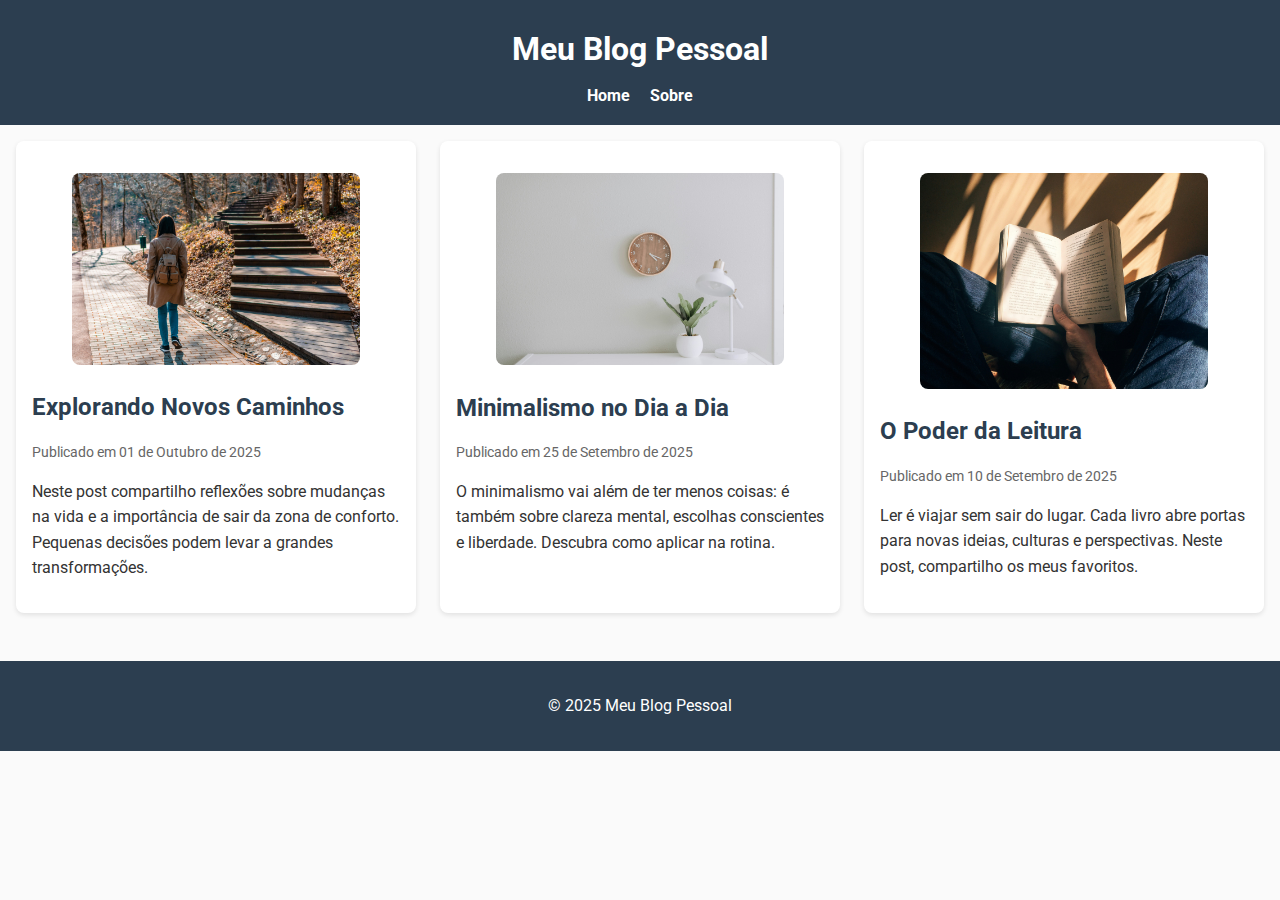
<file: index.html>
<!DOCTYPE html>
<html lang="pt-BR">
<head>
  <meta charset="UTF-8">
  <meta name="viewport" content="width=device-width, initial-scale=1.0">
  <title>Meu Blog Pessoal</title>
  <link href="https://fonts.googleapis.com/css2?family=Roboto:wght@400;700&display=swap" rel="stylesheet">
  <link rel="stylesheet" href="css/styles.css">
</head>
<body>
  <header class="site-header">
    <h1>Meu Blog Pessoal</h1>
    <nav class="site-nav">
      <ul>
        <li><a href="index.html">Home</a></li>
        <li><a href="#">Sobre</a></li>
      </ul>
    </nav>
  </header>
  <!-- ...cabeçalho igual... -->
<main>
  <section class="post-list">
    <!-- Post 1 -->
    <article class="post-card">
      <figure>
        <img src="assets/images/post1.jpg" alt="Imagem de capa do primeiro post">
      </figure>
      <h2><a href="post1.html">Explorando Novos Caminhos</a></h2>
      <p class="post-date">Publicado em 01 de Outubro de 2025</p>
      <p class="post-summary">
        Neste post compartilho reflexões sobre mudanças na vida e a importância de sair da zona de conforto. 
        Pequenas decisões podem levar a grandes transformações.
      </p>
    </article>

    <!-- Post 2 -->
    <article class="post-card">
      <figure>
        <img src="assets/images/post2.jpg" alt="Imagem de capa do segundo post">
      </figure>
      <h2><a href="post2.html">Minimalismo no Dia a Dia</a></h2>
      <p class="post-date">Publicado em 25 de Setembro de 2025</p>
      <p class="post-summary">
        O minimalismo vai além de ter menos coisas: é também sobre clareza mental, escolhas conscientes e liberdade. 
        Descubra como aplicar na rotina.
      </p>
    </article>

    <!-- Post 3 -->
    <article class="post-card">
      <figure>
        <img src="assets/images/post3.jpg" alt="Imagem de capa do terceiro post">
      </figure>
      <h2><a href="post3.html">O Poder da Leitura</a></h2>
      <p class="post-date">Publicado em 10 de Setembro de 2025</p>
      <p class="post-summary">
        Ler é viajar sem sair do lugar. Cada livro abre portas para novas ideias, culturas e perspectivas. 
        Neste post, compartilho os meus favoritos.
      </p>
    </article>
  </section>
</main>
<!-- ...rodapé igual... -->

  <footer class="site-footer">
    <p>&copy; 2025 Meu Blog Pessoal</p>
  </footer>
</body>
</html>
</file>
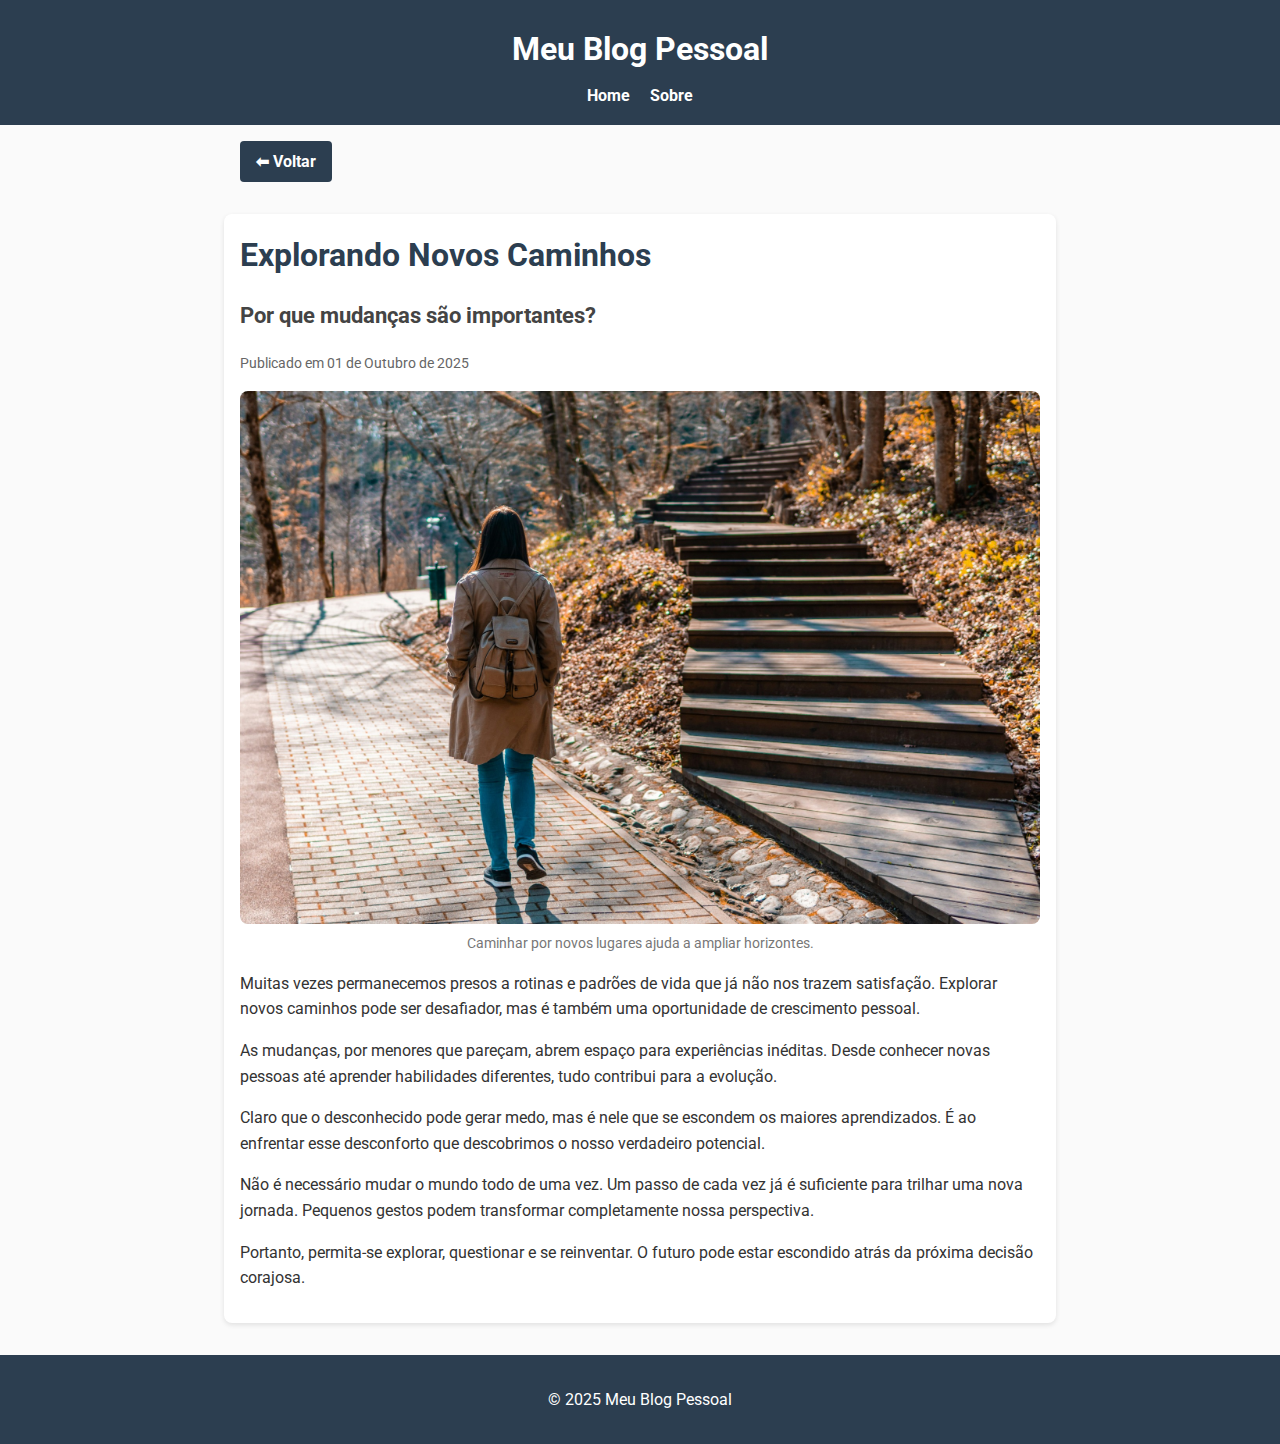
<file: post1.html>
<!DOCTYPE html>
<html lang="pt-BR">
<head>
  <meta charset="UTF-8">
  <meta name="viewport" content="width=device-width, initial-scale=1.0">
  <title>Post - Explorando Novos Caminhos</title>
  <link href="https://fonts.googleapis.com/css2?family=Roboto:wght@400;700&display=swap" rel="stylesheet">
  <link rel="stylesheet" href="css/styles.css">
</head>
<body>
  <header class="site-header">
    <h1>Meu Blog Pessoal</h1>
    <nav class="site-nav">
      <ul>
        <li><a href="index.html">Home</a></li>
        <li><a href="#">Sobre</a></li>
      </ul>
    </nav>
  </header>
  <main>
    <div style="max-width:800px;margin:1rem auto;"><a href="index.html" class="btn-voltar">⬅ Voltar</a></div>
    <article class="post-content">
      <h1>Explorando Novos Caminhos</h1>
      <h2>Por que mudanças são importantes?</h2>
      <p class="post-date">Publicado em 01 de Outubro de 2025</p>
      <figure>
        <img src="assets/images/post1.jpg" alt="Pessoa caminhando em uma trilha cercada de natureza">
        <figcaption>Caminhar por novos lugares ajuda a ampliar horizontes.</figcaption>
      </figure>
      <p>Muitas vezes permanecemos presos a rotinas e padrões de vida que já não nos trazem satisfação. 
      Explorar novos caminhos pode ser desafiador, mas é também uma oportunidade de crescimento pessoal.</p>
      <p>As mudanças, por menores que pareçam, abrem espaço para experiências inéditas. 
      Desde conhecer novas pessoas até aprender habilidades diferentes, tudo contribui para a evolução.</p>
      <p>Claro que o desconhecido pode gerar medo, mas é nele que se escondem os maiores aprendizados. 
      É ao enfrentar esse desconforto que descobrimos o nosso verdadeiro potencial.</p>
      <p>Não é necessário mudar o mundo todo de uma vez. Um passo de cada vez já é suficiente para trilhar uma nova jornada. 
      Pequenos gestos podem transformar completamente nossa perspectiva.</p>
      <p>Portanto, permita-se explorar, questionar e se reinventar. 
      O futuro pode estar escondido atrás da próxima decisão corajosa.</p>
    </article>
  </main>
  <footer class="site-footer">
    <p>&copy; 2025 Meu Blog Pessoal</p>
  </footer>
</body>
</html>
</file>
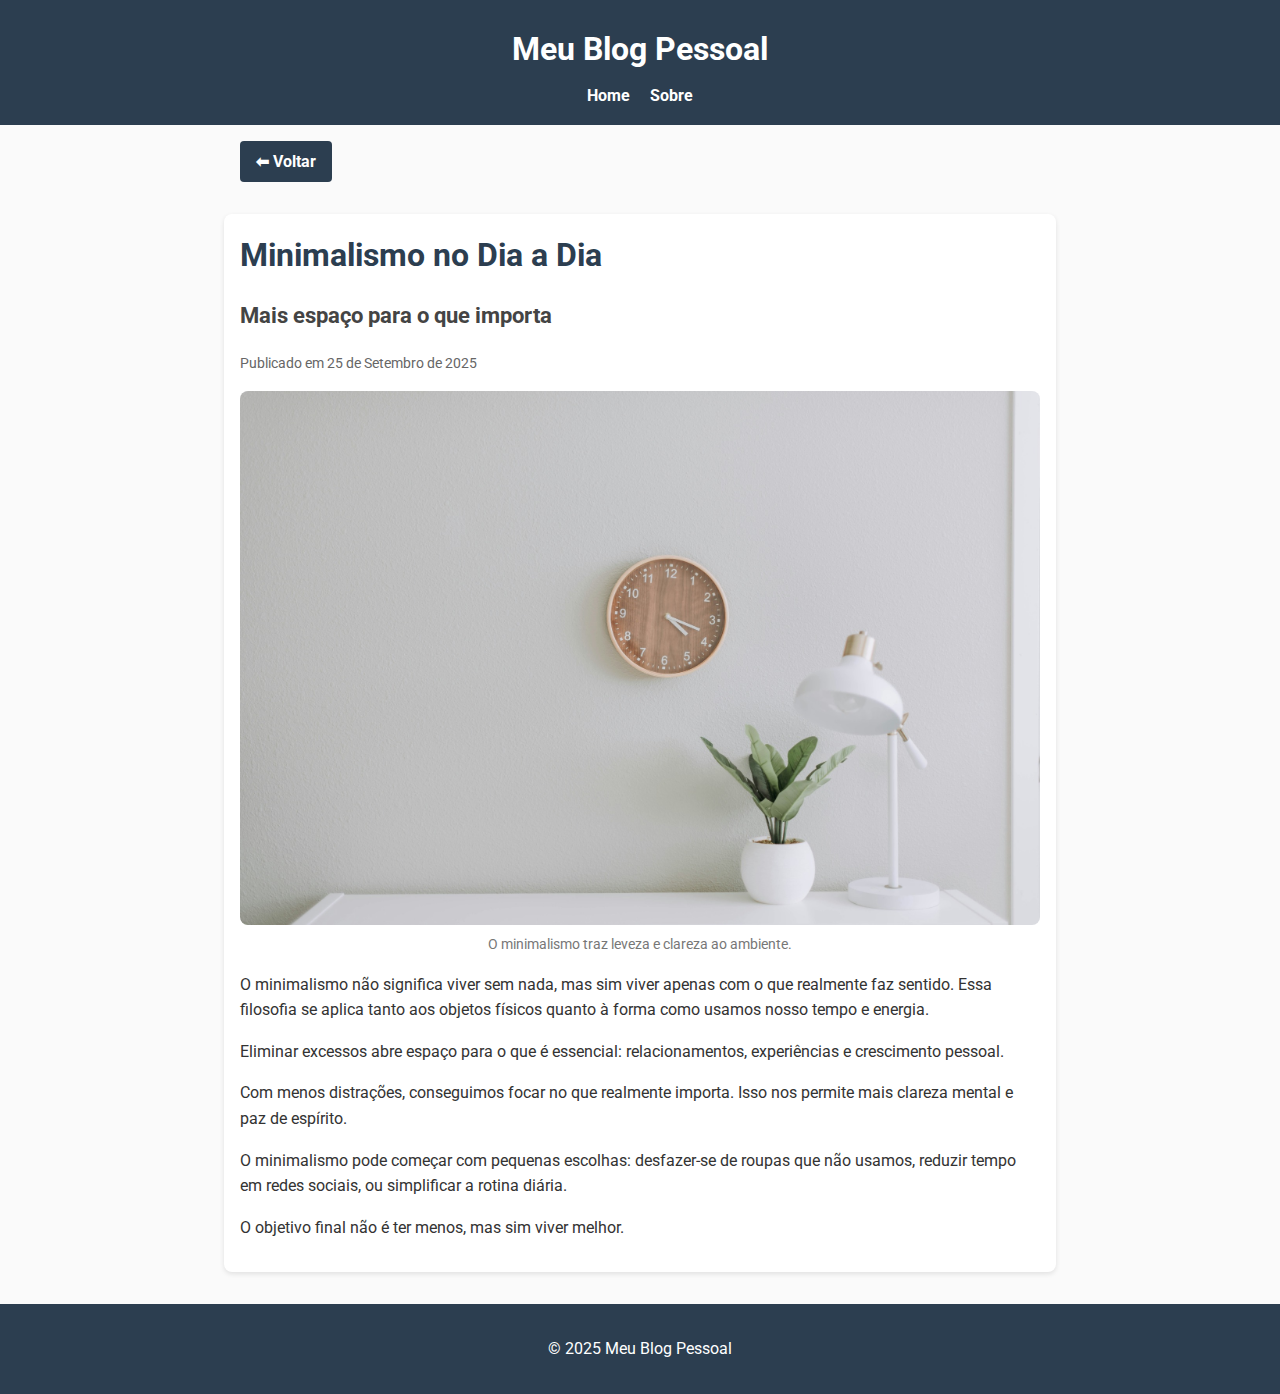
<file: post2.html>
<!DOCTYPE html>
<html lang="pt-BR">
<head>
  <meta charset="UTF-8">
  <meta name="viewport" content="width=device-width, initial-scale=1.0">
  <title>Post - Minimalismo no Dia a Dia</title>
  <link href="https://fonts.googleapis.com/css2?family=Roboto:wght@400;700&display=swap" rel="stylesheet">
  <link rel="stylesheet" href="css/styles.css">
</head>
<body>
  <header class="site-header">
    <h1>Meu Blog Pessoal</h1>
    <nav class="site-nav">
      <ul>
        <li><a href="index.html">Home</a></li>
        <li><a href="#">Sobre</a></li>
      </ul>
    </nav>
  </header>
  <main>
    <div style="max-width:800px;margin:1rem auto;"><a href="index.html" class="btn-voltar">⬅ Voltar</a></div>
    <article class="post-content">
      <h1>Minimalismo no Dia a Dia</h1>
      <h2>Mais espaço para o que importa</h2>
      <p class="post-date">Publicado em 25 de Setembro de 2025</p>
      <figure>
        <img src="assets/images/post2.jpg" alt="Quarto simples com poucos móveis e decoração minimalista">
        <figcaption>O minimalismo traz leveza e clareza ao ambiente.</figcaption>
      </figure>
      <p>O minimalismo não significa viver sem nada, mas sim viver apenas com o que realmente faz sentido. 
      Essa filosofia se aplica tanto aos objetos físicos quanto à forma como usamos nosso tempo e energia.</p>
      <p>Eliminar excessos abre espaço para o que é essencial: relacionamentos, experiências e crescimento pessoal.</p>
      <p>Com menos distrações, conseguimos focar no que realmente importa. Isso nos permite mais clareza mental e paz de espírito.</p>
      <p>O minimalismo pode começar com pequenas escolhas: desfazer-se de roupas que não usamos, reduzir tempo em redes sociais, 
      ou simplificar a rotina diária.</p>
      <p>O objetivo final não é ter menos, mas sim viver melhor.</p>
    </article>
  </main>
  <footer class="site-footer">
    <p>&copy; 2025 Meu Blog Pessoal</p>
  </footer>
</body>
</html>
</file>
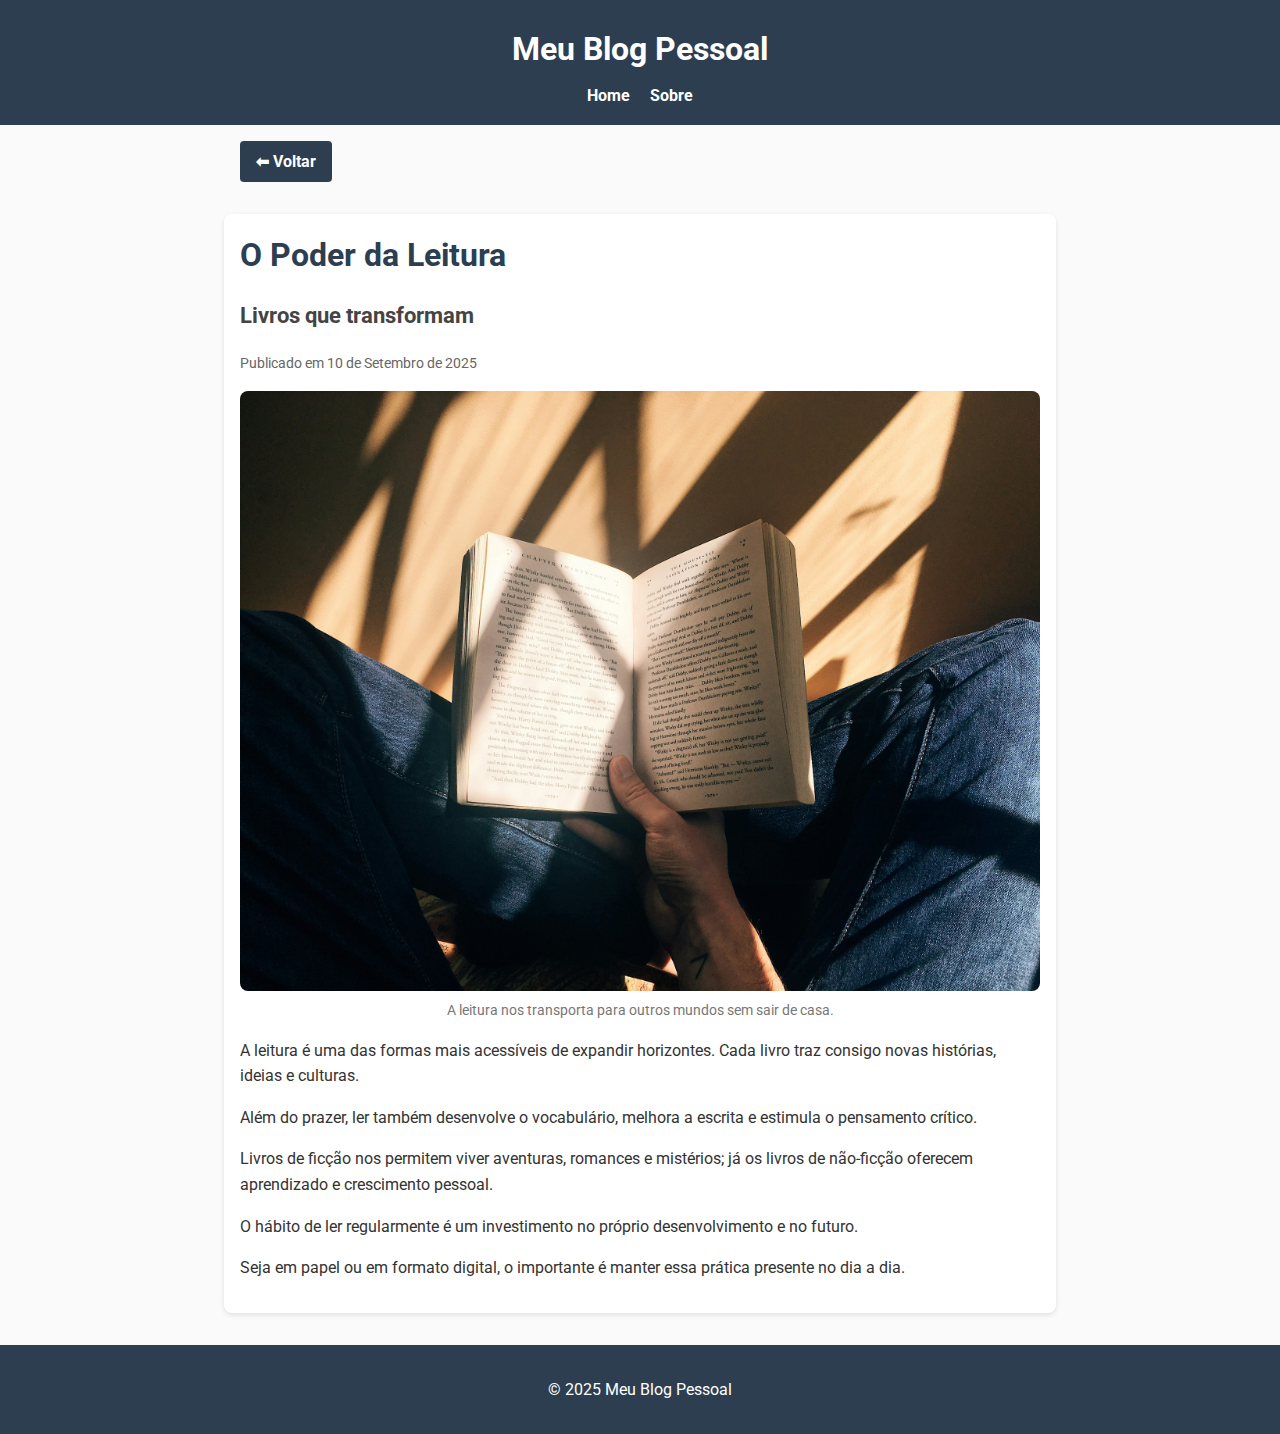
<file: post3.html>
<!DOCTYPE html>
<html lang="pt-BR">
<head>
  <meta charset="UTF-8">
  <meta name="viewport" content="width=device-width, initial-scale=1.0">
  <title>Post - O Poder da Leitura</title>
  <link href="https://fonts.googleapis.com/css2?family=Roboto:wght@400;700&display=swap" rel="stylesheet">
  <link rel="stylesheet" href="css/styles.css">
</head>
<body>
  <header class="site-header">
    <h1>Meu Blog Pessoal</h1>
    <nav class="site-nav">
      <ul>
        <li><a href="index.html">Home</a></li>
        <li><a href="#">Sobre</a></li>
      </ul>
    </nav>
  </header>
  <main>
    <div style="max-width:800px;margin:1rem auto;"><a href="index.html" class="btn-voltar">⬅ Voltar</a></div>
    <article class="post-content">
      <h1>O Poder da Leitura</h1>
      <h2>Livros que transformam</h2>
      <p class="post-date">Publicado em 10 de Setembro de 2025</p>
      <figure>
        <img src="assets/images/post3.jpg" alt="Pessoa lendo um livro próximo a uma janela ensolarada">
        <figcaption>A leitura nos transporta para outros mundos sem sair de casa.</figcaption>
      </figure>
      <p>A leitura é uma das formas mais acessíveis de expandir horizontes. Cada livro traz consigo novas histórias, 
      ideias e culturas.</p>
      <p>Além do prazer, ler também desenvolve o vocabulário, melhora a escrita e estimula o pensamento crítico.</p>
      <p>Livros de ficção nos permitem viver aventuras, romances e mistérios; já os livros de não-ficção oferecem 
      aprendizado e crescimento pessoal.</p>
      <p>O hábito de ler regularmente é um investimento no próprio desenvolvimento e no futuro.</p>
      <p>Seja em papel ou em formato digital, o importante é manter essa prática presente no dia a dia.</p>
    </article>
  </main>
  <footer class="site-footer">
    <p>&copy; 2025 Meu Blog Pessoal</p>
  </footer>
</body>
</html>
</file>
<file: css/styles.css>
body {
  font-family: 'Roboto', sans-serif;
  margin: 0;
  line-height: 1.6;
  background: #fafafa;
  color: #333;
}
.site-header {
  background: #2c3e50;
  color: white;
  padding: 1rem;
  text-align: center;
}
.site-header h1 { margin: 0.5rem 0; }
.site-nav ul { list-style: none; padding: 0; margin: 0; }
.site-nav li { display: inline; margin: 0 0.5rem; }
.site-nav a { color: white; text-decoration: none; font-weight: bold; }
.site-nav a:hover { text-decoration: underline; }
.post-list { display: grid; grid-template-columns: 1fr; gap: 1.5rem; padding: 1rem; }
.post-card {
  background: white; border-radius: 8px; overflow: hidden;
  box-shadow: 0 2px 5px rgba(0,0,0,0.1); padding: 1rem;
}
.post-card img { width: 100%; height: auto; border-radius: 8px; }
.post-card h2 { margin: 0.5rem 0; }
.post-card h2 a { color: #2c3e50; text-decoration: none; }
.post-card h2 a:hover { text-decoration: underline; }
.post-date { font-size: 0.9rem; color: #666; }
.post-summary { margin-top: 0.5rem; }
.post-content {
  max-width: 800px; margin: 2rem auto; padding: 1rem; background: white;
  border-radius: 8px; box-shadow: 0 2px 5px rgba(0,0,0,0.1);
}
.post-content h1 { margin-top: 0; color: #2c3e50; }
.post-content h2 { font-size: 1.2rem; color: #555; }
.post-content figure { margin: 1rem 0; text-align: center; }
.post-content img { max-width: 100%; border-radius: 8px; }
.post-content figcaption { font-size: 0.9rem; color: #777; }
.site-footer {
  text-align: center; padding: 1rem; background: #2c3e50; color: white; margin-top: 2rem;
}
@media (min-width: 768px) { .post-list { grid-template-columns: repeat(3, 1fr); } }


/* Estilos adicionais */
.post-card {
  transition: transform 0.2s ease, box-shadow 0.2s ease;
}
.post-card:hover {
  transform: translateY(-5px);
  box-shadow: 0 4px 12px rgba(0,0,0,0.15);
}
.btn-voltar {
  display: inline-block;
  padding: 0.5rem 1rem;
  background: #2c3e50;
  color: white;
  border-radius: 4px;
  text-decoration: none;
  font-weight: bold;
}
.btn-voltar:hover {
  background: #34495e;
}
.post-content h1 {
  font-size: 2rem;
  margin-bottom: 1rem;
}
.post-content h2 {
  margin-top: 1rem;
  font-size: 1.4rem;
  color: #444;
}
</file>
